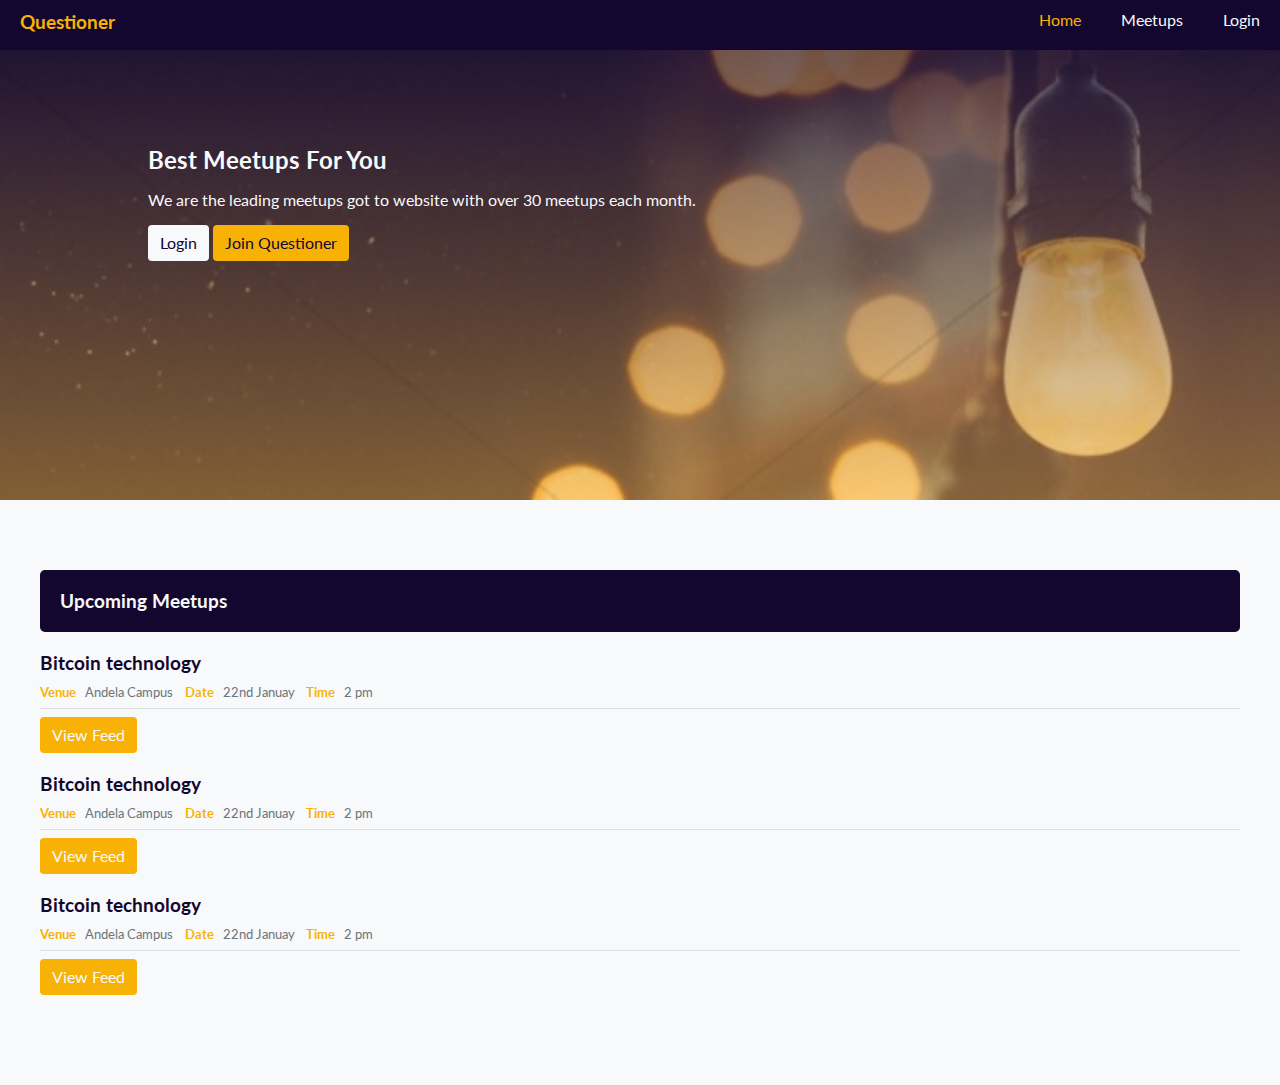
<file: index.html>
<!DOCTYPE html>
<html>
  <head>
    <meta charset="utf-8"/>
    <meta name="description" content="Create and Schedule to attend meetups">
    <meta name="keywords" content="Meetups,Events">
    <meta name="author" content="kabochi James">
    <meta name="viewport" content="width=device-width, initial-scale=1.0">
    <link rel="stylesheet" href="css/framework.css">
    <link rel="stylesheet" href="css/style.css">
    <link rel="stylesheet" href="css/queries.css">
    <link rel="stylesheet" href="https://use.fontawesome.com/releases/v5.6.0/css/all.css" integrity="sha384-aOkxzJ5uQz7WBObEZcHvV5JvRW3TUc2rNPA7pe3AwnsUohiw1Vj2Rgx2KSOkF5+h" crossorigin="anonymous">
    <script type="text/javascript" src="js/main.js"></script>
    <title>Questioner | Welcome</title>
  </head>
  <body class="bg-light">
    <!-- Start Navigation bar -->
  <div class="navbar">
    <nav class="text-light bg-primary">

      <div class="logo">
        <a class="text-yellow" href="index.html" ><span class="small"> <b>Questioner</b></span></a>
      </div>

      <div class="navbar-close" onclick="toggleNav()">
        <i class="fas fa-times"></i>
      </div>
      <div class="hamburger" onclick="toggleNav()">
        <i class="fas fa-bars"></i>
      </div>

      <ul class="list bg-primary mg-0 pd-0">
        <li class="list-item"><a class="active" href="index.html"> Home </a></li>
        <li class="list-item"><a href="meetups.html"> Meetups </a></li>
        <li class="list-item"><a href="login.html"> Login </a></li>
      </ul>

    </nav>
  </div>
  <!-- End Navigation bar -->

  <!-- Start Banner -->
  <section class="banner banner-home  text-light">
    <div class="container">
      <h2>Best Meetups For You</h2>
      <p>We are the leading meetups got to website with over 30 meetups each month.</p>

        <a href="login.html" class="btn bg-light text-primary">Login</a>
        <a href="register.html" class="btn bg-yellow text-primary">Join Questioner</a>

    </div>
  </section>
  <!-- End Banner -->

  <section class="content">
    <div class="profile-info">
    <div class="container profile-container">
        <div class="profile-meetups">

          <h3 class="text-light bg-primary h3">Upcoming Meetups</h3>

          <div class="meetup">
            <div class="meetup-heading">
              <h3 class="text-primary">Bitcoin technology</h3>
              <div class="meetup-heading-info">
              <span class="small text-gray"><b class="text-yellow">Venue &nbsp;</b> Andela Campus</span>
              <span class="small text-gray"><b class="text-yellow">Date &nbsp;</b> 22nd Januay</span>
              <span class="small text-gray"><b class="text-yellow">Time &nbsp;</b> 2 pm</span>
              </div>
            </div>
            <hr>
            <div class="meetup-info text-gray">
                <div class="meetup-info-footer">
                  <a href="meetup_detail.html"  class="btn text-light bg-yellow">View Feed</a>
                </div>
            </div>
          </div>
          <div class="meetup">
            <div class="meetup-heading">
              <h3 class="text-primary">Bitcoin technology</h3>
              <div class="meetup-heading-info">
              <span class="small text-gray"><b class="text-yellow">Venue &nbsp;</b> Andela Campus</span>
              <span class="small text-gray"><b class="text-yellow">Date &nbsp;</b> 22nd Januay</span>
              <span class="small text-gray"><b class="text-yellow">Time &nbsp;</b> 2 pm</span>
              </div>
            </div>
            <hr>
            <div class="meetup-info text-gray">
                <div class="meetup-info-footer">
                  <a href="meetup_detail.html"  class="btn text-light bg-yellow">View Feed</a>
                </div>
            </div>
          </div>
          <div class="meetup">
              <div class="meetup-heading">
                <h3 class="text-primary">Bitcoin technology</h3>
                <div class="meetup-heading-info">
                <span class="small text-gray"><b class="text-yellow">Venue &nbsp;</b> Andela Campus</span>
                <span class="small text-gray"><b class="text-yellow">Date &nbsp;</b> 22nd Januay</span>
                <span class="small text-gray"><b class="text-yellow">Time &nbsp;</b> 2 pm</span>
                </div>
              </div>
              <hr>
              <div class="meetup-info text-gray">
                  <div class="meetup-info-footer">
                    <a href="meetup_detail.html"  class="btn text-light bg-yellow">View Feed</a>
                  </div>
              </div>
          </div>


        </div>
      </div>

    </div>
  </section>
  <!-- End Content -->

  </body>
</html>
</file>
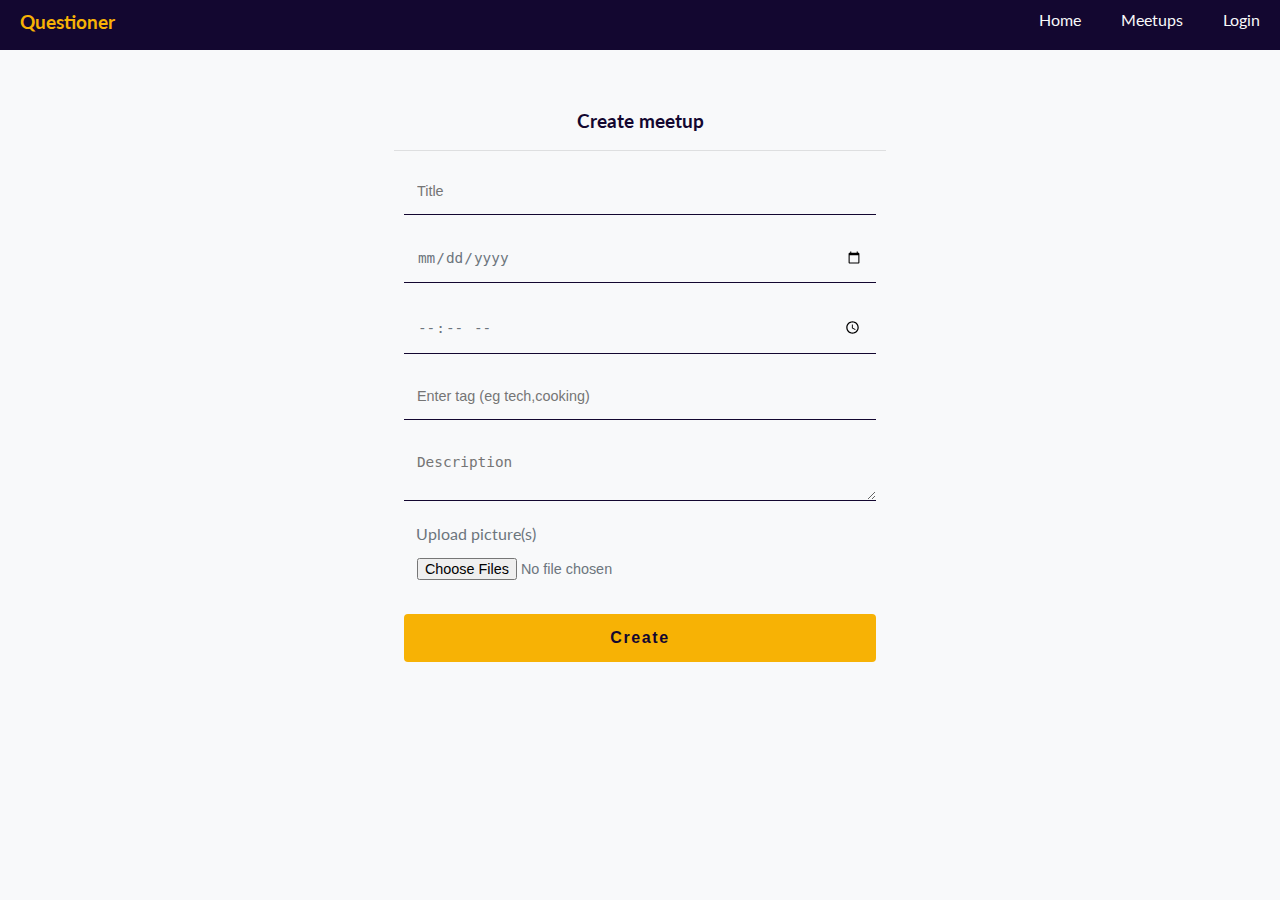
<file: create_meetup.html>
<!DOCTYPE html>
<html>
  <head>
    <meta charset="utf-8"/>
    <meta name="description" content="Create and Schedule to attend meetups">
    <meta name="keywords" content="Meetups,Events">
    <meta name="author" content="kabochi James">
    <meta name="viewport" content="width=device-width, initial-scale=1.0">
    <link rel="stylesheet" href="css/framework.css">
    <link rel="stylesheet" href="css/style.css">
    <link rel="stylesheet" href="css/queries.css">
    <link rel="stylesheet" href="https://use.fontawesome.com/releases/v5.6.0/css/all.css" integrity="sha384-aOkxzJ5uQz7WBObEZcHvV5JvRW3TUc2rNPA7pe3AwnsUohiw1Vj2Rgx2KSOkF5+h" crossorigin="anonymous">
    <script type="text/javascript" src="js/main.js"></script>
    <title>Questioner | Create meetup</title>
  </head>
  <body class="bg-light">
    <!-- Start Navigation bar -->
  <div class="navbar">
    <nav class="text-light bg-primary">

      <div class="logo">
        <a class="text-yellow" href="index.html" ><span class="small"> <b>Questioner</b></span></a>
      </div>

      <div class="navbar-close" onclick="toggleNav()">
        <i class="fas fa-times"></i>
      </div>
      <div class="hamburger" onclick="toggleNav()">
        <i class="fas fa-bars"></i>
      </div>

      <ul class="list bg-primary mg-0 pd-0">
        <li class="list-item"><a href="index.html"> Home </a></li>
        <li class="list-item"><a href="meetups.html"> Meetups </a></li>
        <li class="list-item"><a href="login.html"> Login </a></li>
      </ul>

    </nav>
  </div>
  <!-- End Navigation bar -->

  <!-- Start Content -->
  <section class="content">
    <div class="container">
        <div class="form text-center">
        <h3 class="text-primary">Create meetup</h3>
        <hr>
        <form action="" method="post" >
          <div class="form-group">
            <input class="form-control" type="text" placeholder="Title">
          </div>
          <div class="form-group">
            <input class="form-control" type="date" placeholder="Enter Date">
          </div>
          <div class="form-group">
            <input class="form-control" type="time" placeholder="Enter Time">
          </div>
          <div class="form-group">
            <input class="form-control" type="text" placeholder="Enter tag (eg tech,cooking)">
          </div>
          <div class="form-group">
            <textarea class="form-control" placeholder="Description"></textarea>
          </div>
          <div class="form-group text-left">
            <label class="text-gray">Upload picture(s)</label>
            <input class="form-control form-image" type="file" multiple>
          </div>
          <div class="form-group text-center">
            <button class="btn bg-yellow text-primary">Create</button>
          </div>

        </form>
      </div>

    </div>
  </section>
  <!-- End Content -->

  </body>
</html>
</file>
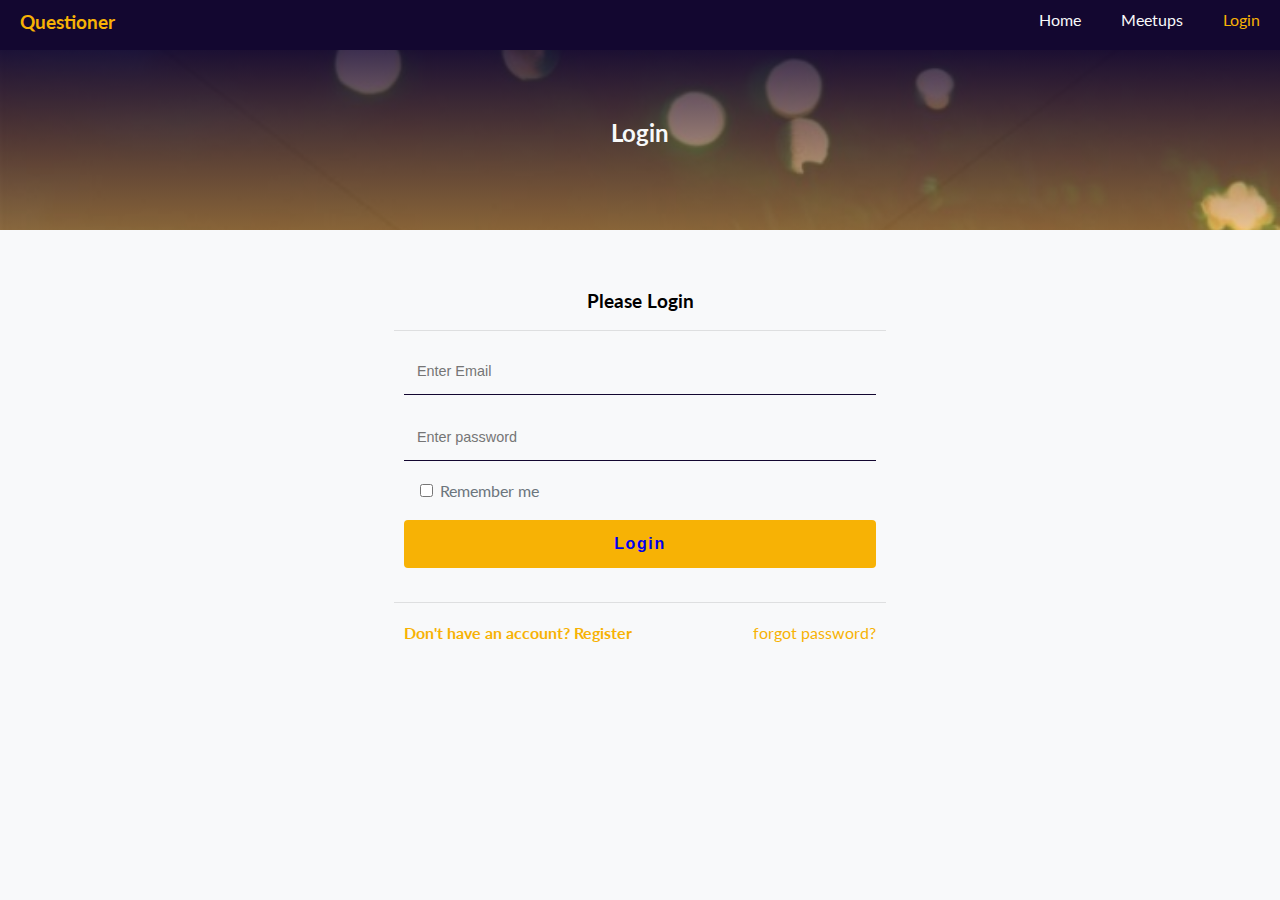
<file: login.html>
<!DOCTYPE html>
<html>
  <head>
    <meta charset="utf-8"/>
    <meta name="description" content="Create and Schedule to attend meetups">
    <meta name="keywords" content="Meetups,Events">
    <meta name="author" content="kabochi James">
    <meta name="viewport" content="width=device-width, initial-scale=1.0">
    <link rel="stylesheet" href="css/framework.css">
    <link rel="stylesheet" href="css/style.css">
    <link rel="stylesheet" href="css/queries.css">
    <link rel="stylesheet" href="https://use.fontawesome.com/releases/v5.6.0/css/all.css" integrity="sha384-aOkxzJ5uQz7WBObEZcHvV5JvRW3TUc2rNPA7pe3AwnsUohiw1Vj2Rgx2KSOkF5+h" crossorigin="anonymous">
    <script type="text/javascript" src="js/main.js"></script>
    <title>Questioner | Login</title>
  </head>
  <body class="bg-light">
    <!-- Start Navigation bar -->
  <div class="navbar">
    <nav class="text-light bg-primary">

      <div class="logo">
        <a class="text-yellow" href="index.html" ><span class="small"> <b>Questioner</b></span></a>
      </div>

      <div class="navbar-close" onclick="toggleNav()">
        <i class="fas fa-times"></i>
      </div>
      <div class="hamburger" onclick="toggleNav()">
        <i class="fas fa-bars"></i>
      </div>

      <ul class="list bg-primary mg-0 pd-0">
        <li class="list-item"><a href="index.html"> Home </a></li>
        <li class="list-item"><a href="meetups.html"> Meetups </a></li>
        <li class="list-item"><a class="active" href="login.html"> Login </a></li>
      </ul>

    </nav>
  </div>
  <!-- End Navigation bar -->

  <!-- Start Banner -->
  <section class="banner bg-primary text-light text-center">
    <div class="container">
      <h2>Login</h2>

    </div>
  </section>
  <!-- End Banner -->
  <!-- Start Banner -->
  <section class="content">
    <div class="container">
      <div class="form text-center">
        <h3 class="text-info">Please Login</h3>
        <hr>
        <form action="" method="" >
          <div class="form-group">
            <input class="form-control" type="email" placeholder="Enter Email">
          </div>
          <div class="form-group">
            <input class="form-control" type="password" placeholder="Enter password">
          </div>
          <div class="form-group text-left">

            <label class="text-gray">
              <input class="checkbox" type="checkbox"> Remember me
            </label>
          </div>
          <div class="form-group text-center">
            <button class="btn bg-yellow text-light"><a href="profile.html">Login</a></button>
          </div>
          <div class="form-footer">
            <span><a class="text-yellow float-left" href="register.html"><b>Don't have an account? Register</b></a></span>
            <span><a class="text-yellow float-right" href="reset_password.html">forgot password?</a></span>
          </div>


        </form>
    </div>

    </div>
  </section>
  <!-- End Banner -->

  </body>
</html>
</file>
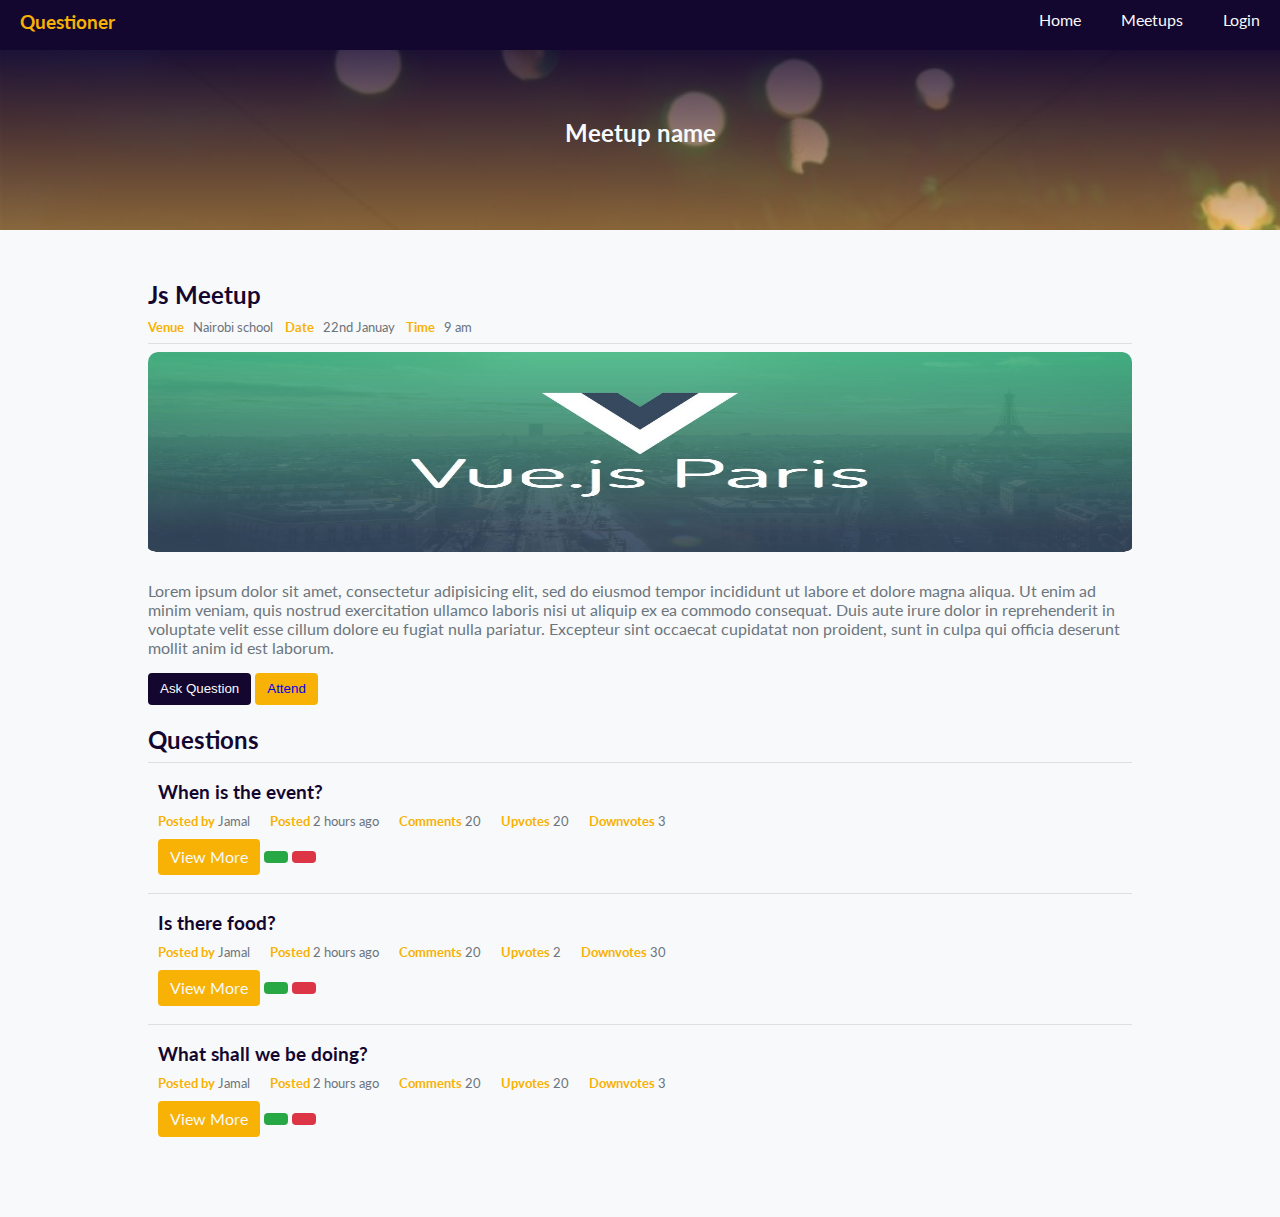
<file: meetup_detail.html>
<!DOCTYPE html>
<html>
  <head>
    <meta charset="utf-8"/>
    <meta name="description" content="Create and Schedule to attend meetups">
    <meta name="keywords" content="Meetups,Events">
    <meta name="author" content="kabochi James">
    <meta name="viewport" content="width=device-width, initial-scale=1.0">
    <link rel="stylesheet" href="css/framework.css">
    <link rel="stylesheet" href="css/style.css">
    <link rel="stylesheet" href="css/queries.css">
    <link rel="stylesheet" href="https://use.fontawesome.com/releases/v5.6.0/css/all.css" integrity="sha384-aOkxzJ5uQz7WBObEZcHvV5JvRW3TUc2rNPA7pe3AwnsUohiw1Vj2Rgx2KSOkF5+h" crossorigin="anonymous">
    <script type="text/javascript" src="js/main.js"></script>
    <title>Questioner | Meetup detail</title>
  </head>
  <body class="bg-light">
    <!-- Start Navigation bar -->
  <div class="navbar">
    <nav class="text-light bg-primary">

      <div class="logo">
        <a class="text-yellow" href="index.html" ><span class="small"> <b>Questioner</b></span></a>
      </div>

      <div class="navbar-close" onclick="toggleNav()">
        <i class="fas fa-times"></i>
      </div>
      <div class="hamburger" onclick="toggleNav()">
        <i class="fas fa-bars"></i>
      </div>

      <ul class="list bg-primary mg-0 pd-0">
        <li class="list-item"><a href="index.html"> Home </a></li>
        <li class="list-item"><a href="meetups.html"> Meetups </a></li>
        <li class="list-item"><a href="login.html"> Login </a></li>
      </ul>

    </nav>
  </div>
  <!-- End Navigation bar -->

  <!-- Start Banner -->
  <section class="banner bg-primary text-light text-center">
    <div class="container">
      <h2>Meetup name</h2>

    </div>
  </section>
  <!-- End Banner -->

  <!-- Start Content -->
  <section class="content">
    <div class="container">

      <div class="meetup">
        <div class="meetup-heading">
          <h2 class="text-primary">Js Meetup</h2>
          <div class="meetup-heading-info">
          <span class="small text-gray"><b class="text-yellow">Venue &nbsp;</b> Nairobi school</span>
          <span class="small text-gray"><b class="text-yellow">Date &nbsp;</b> 22nd Januay</span>
          <span class="small text-gray"><b class="text-yellow">Time &nbsp;</b> 9 am</span>
          </div>
        </div>
        <hr>
        <div class="meetup-info text-gray">
            <img src="media/meetup-banner.jpg" alt="meetup" class="meetup-img img-responsive" />
            <p>Lorem ipsum dolor sit amet, consectetur adipisicing elit, sed do eiusmod tempor incididunt ut labore et dolore magna aliqua. Ut enim ad minim veniam, quis nostrud exercitation ullamco laboris nisi ut aliquip ex ea commodo consequat. Duis aute irure dolor in reprehenderit in voluptate velit esse cillum dolore eu fugiat nulla pariatur. Excepteur sint occaecat cupidatat non proident, sunt in culpa qui officia deserunt mollit anim id est laborum.</p>
            <div class="meetup-info-footer">
              <button class="btn text-light bg-primary" onclick="showQuestion()">Ask Question</button>
              <button class="btn text-light bg-yellow"><a href="meetup_detail.html"  >Attend</a></button>

            </div>
        </div>
        <div class="form" id="question-form">
            <form action="" method="post" >
                <div class="form-group">
                  <textarea class="form-control" placeholder="Enter Question"></textarea>
                </div>
                <div class="form-group">
                  <button class="btn bg-yellow text-primary">Submit</button>
                </div>
            </form>
        </div>

        <div class="question-section">
            <h2 class="text-primary">Questions</h2>
            <div class="question">
               <hr>
               <div class="question-info text-gray">
                 <h3 class="text-primary">When is the event?</h3>
                 <div class="question-heading">
                     <div class="question-heading-info">
                         <span class="small text-gray"><b class="text-yellow">Posted by</b> Jamal</span>
                         <span class="small text-gray"><b class="text-yellow">Posted</b> 2 hours ago</span>
                         <span class="small text-gray"><b class="text-yellow">Comments</b> 20</span>
                         <span class="small text-gray"><b class="text-yellow">Upvotes</b> 20</span>
                         <span class="small text-gray"><b class="text-yellow">Downvotes</i></b> 3</span>
                     </div>
                 </div>
                 <div class="question-info-footer">
                   <a href="question_comments.html" class="btn text-light bg-yellow">View More</a>
                   <a href="" class="btn text-light bg-success"><i class="fas fa-angle-up"></i></a>
                   <a href="" class="btn text-light bg-danger"><i class="fas fa-angle-down"></i></a>

                 </div>
               </div>
           </div>

           <div class="question">
              <hr>
              <div class="question-info text-gray">
                <h3 class="text-primary">Is there food?</h3>
                <div class="question-heading">
                    <div class="question-heading-info">
                        <span class="small text-gray"><b class="text-yellow">Posted by</b> Jamal</span>
                        <span class="small text-gray"><b class="text-yellow">Posted</b> 2 hours ago</span>
                        <span class="small text-gray"><b class="text-yellow">Comments</b> 20</span>
                        <span class="small text-gray"><b class="text-yellow">Upvotes</b> 2</span>
                        <span class="small text-gray"><b class="text-yellow">Downvotes</i></b> 30</span>
                    </div>
                </div>
                <div class="question-info-footer">
                  <a href="question_comments.html" class="btn text-light bg-yellow">View More</a>
                  <a href="" class="btn text-light bg-success"><i class="fas fa-angle-up"></i></a>
                  <a href="" class="btn text-light bg-danger"><i class="fas fa-angle-down"></i></a>
                </div>
              </div>
          </div>

          <div class="question">
             <hr>
             <div class="question-info text-gray">
               <h3 class="text-primary">What shall we be doing?</h3>
               <div class="question-heading">
                   <div class="question-heading-info">
                       <span class="small text-gray"><b class="text-yellow">Posted by</b> Jamal</span>
                       <span class="small text-gray"><b class="text-yellow">Posted</b> 2 hours ago</span>
                       <span class="small text-gray"><b class="text-yellow">Comments</b> 20</span>
                       <span class="small text-gray"><b class="text-yellow">Upvotes</b> 20</span>
                       <span class="small text-gray"><b class="text-yellow">Downvotes</i></b> 3</span>
                   </div>
               </div>
               <div class="question-info-footer">
                 <a href="question_comments.html" class="btn text-light bg-yellow">View More</a>
                 <a href="" class="btn text-light bg-success"><i class="fas fa-angle-up"></i></a>
                 <a href="" class="btn text-light bg-danger"><i class="fas fa-angle-down"></i></a>
               </div>
             </div>
         </div>
     </div>


    </div>


    </div>
  </section>
  <!-- End Content -->

  </body>
</html>
</file>
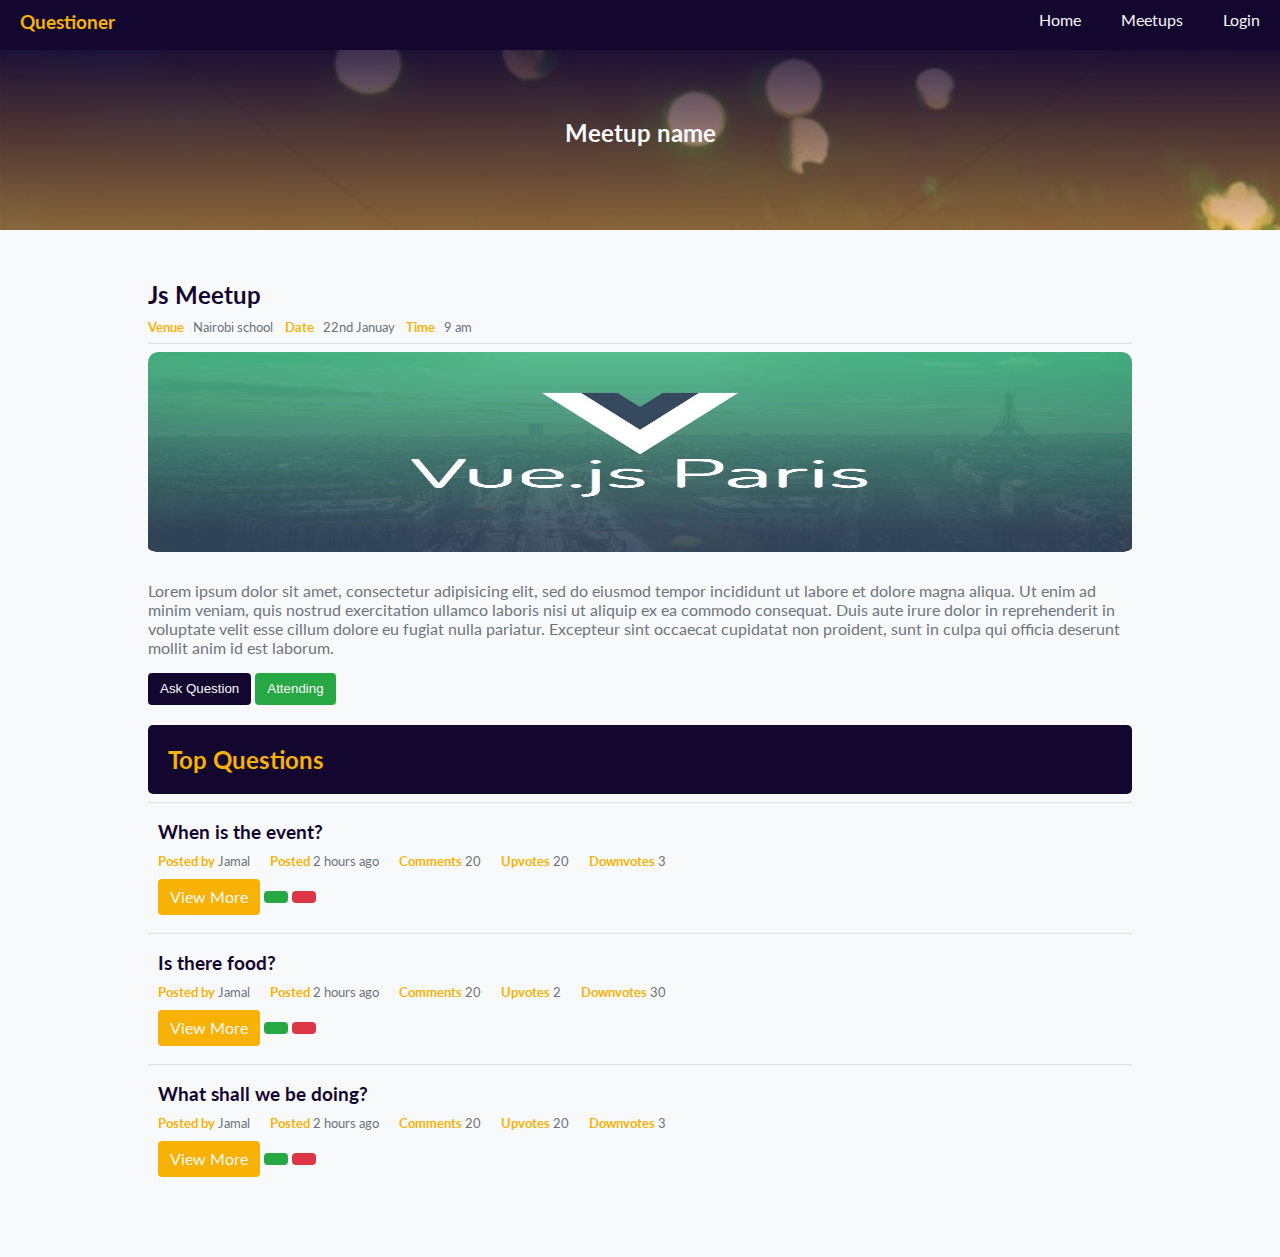
<file: meetup_feed.html>
<!DOCTYPE html>
<html>
  <head>
    <meta charset="utf-8"/>
    <meta name="description" content="Create and Schedule to attend meetups">
    <meta name="keywords" content="Meetups,Events">
    <meta name="author" content="kabochi James">
    <meta name="viewport" content="width=device-width, initial-scale=1.0">
    <link rel="stylesheet" href="css/framework.css">
    <link rel="stylesheet" href="css/style.css">
    <link rel="stylesheet" href="css/queries.css">
    <link rel="stylesheet" href="https://use.fontawesome.com/releases/v5.6.0/css/all.css" integrity="sha384-aOkxzJ5uQz7WBObEZcHvV5JvRW3TUc2rNPA7pe3AwnsUohiw1Vj2Rgx2KSOkF5+h" crossorigin="anonymous">
    <script type="text/javascript" src="js/main.js"></script>
    <title>Questioner | Meetup detail</title>
  </head>
  <body class="bg-light">
    <!-- Start Navigation bar -->
  <div class="navbar">
    <nav class="text-light bg-primary">

      <div class="logo">
        <a class="text-yellow" href="index.html" ><span class="small"> <b>Questioner</b></span></a>
      </div>

      <div class="navbar-close" onclick="toggleNav()">
        <i class="fas fa-times"></i>
      </div>
      <div class="hamburger" onclick="toggleNav()">
        <i class="fas fa-bars"></i>
      </div>

      <ul class="list bg-primary mg-0 pd-0">
        <li class="list-item"><a href="index.html"> Home </a></li>
        <li class="list-item"><a href="meetups.html"> Meetups </a></li>
        <li class="list-item"><a href="login.html"> Login </a></li>
      </ul>

    </nav>
  </div>
  <!-- End Navigation bar -->

  <!-- Start Banner -->
  <section class="banner bg-primary text-light text-center">
    <div class="container">
      <h2>Meetup name</h2>

    </div>
  </section>
  <!-- End Banner -->

  <!-- Start Content -->
  <section class="content">
    <div class="container">

      <div class="meetup">
        <div class="meetup-heading">
          <h2 class="text-primary">Js Meetup</h2>
          <div class="meetup-heading-info">
          <span class="small text-gray"><b class="text-yellow">Venue &nbsp;</b> Nairobi school</span>
          <span class="small text-gray"><b class="text-yellow">Date &nbsp;</b> 22nd Januay</span>
          <span class="small text-gray"><b class="text-yellow">Time &nbsp;</b> 9 am</span>
          </div>
        </div>
        <hr>
        <div class="meetup-info text-gray">
            <img src="media/meetup-banner.jpg" alt="meetup" class="meetup-img img-responsive" />
            <p>Lorem ipsum dolor sit amet, consectetur adipisicing elit, sed do eiusmod tempor incididunt ut labore et dolore magna aliqua. Ut enim ad minim veniam, quis nostrud exercitation ullamco laboris nisi ut aliquip ex ea commodo consequat. Duis aute irure dolor in reprehenderit in voluptate velit esse cillum dolore eu fugiat nulla pariatur. Excepteur sint occaecat cupidatat non proident, sunt in culpa qui officia deserunt mollit anim id est laborum.</p>
            <div class="meetup-info-footer">
              <button class="btn text-light bg-primary" onclick="showQuestion()">Ask Question</button>
              <button class="btn text-light bg-success">Attending</button>

            </div>
        </div>
        <div class="form" id="question-form">
            <form action="" method="post" >
                <div class="form-group">
                  <textarea class="form-control" placeholder="Enter Question"></textarea>
                </div>
                <div class="form-group">
                  <button class="btn bg-yellow text-primary">Submit</button>
                </div>
            </form>
        </div>

        <div class="question-section">
            <h2 class="text-yellow h3 bg-primary">Top Questions</h2>
            <div class="question">
               <hr>
               <div class="question-info text-gray">
                 <h3 class="text-primary">When is the event?</h3>
                 <div class="question-heading">
                     <div class="question-heading-info">
                         <span class="small text-gray"><b class="text-yellow">Posted by</b> Jamal</span>
                         <span class="small text-gray"><b class="text-yellow">Posted</b> 2 hours ago</span>
                         <span class="small text-gray"><b class="text-yellow">Comments</b> 20</span>
                         <span class="small text-gray"><b class="text-yellow">Upvotes</b> 20</span>
                         <span class="small text-gray"><b class="text-yellow">Downvotes</i></b> 3</span>
                     </div>
                 </div>
                 <div class="question-info-footer">
                   <a href="" class="btn text-light bg-yellow">View More</a>
                   <a href="" class="btn text-light bg-success"><i class="fas fa-angle-up"></i></a>
                   <a href="" class="btn text-light bg-danger"><i class="fas fa-angle-down"></i></a>

                 </div>
               </div>
           </div>

           <div class="question">
              <hr>
              <div class="question-info text-gray">
                <h3 class="text-primary">Is there food?</h3>
                <div class="question-heading">
                    <div class="question-heading-info">
                        <span class="small text-gray"><b class="text-yellow">Posted by</b> Jamal</span>
                        <span class="small text-gray"><b class="text-yellow">Posted</b> 2 hours ago</span>
                        <span class="small text-gray"><b class="text-yellow">Comments</b> 20</span>
                        <span class="small text-gray"><b class="text-yellow">Upvotes</b> 2</span>
                        <span class="small text-gray"><b class="text-yellow">Downvotes</i></b> 30</span>
                    </div>
                </div>
                <div class="question-info-footer">
                  <a href="" class="btn text-light bg-yellow">View More</a>
                  <a href="" class="btn text-light bg-success"><i class="fas fa-angle-up"></i></a>
                  <a href="" class="btn text-light bg-danger"><i class="fas fa-angle-down"></i></a>
                </div>
              </div>
          </div>

          <div class="question">
             <hr>
             <div class="question-info text-gray">
               <h3 class="text-primary">What shall we be doing?</h3>
               <div class="question-heading">
                   <div class="question-heading-info">
                       <span class="small text-gray"><b class="text-yellow">Posted by</b> Jamal</span>
                       <span class="small text-gray"><b class="text-yellow">Posted</b> 2 hours ago</span>
                       <span class="small text-gray"><b class="text-yellow">Comments</b> 20</span>
                       <span class="small text-gray"><b class="text-yellow">Upvotes</b> 20</span>
                       <span class="small text-gray"><b class="text-yellow">Downvotes</i></b> 3</span>
                   </div>
               </div>
               <div class="question-info-footer">
                 <a href="" class="btn text-light bg-yellow">View More</a>
                 <a href="" class="btn text-light bg-success"><i class="fas fa-angle-up"></i></a>
                 <a href="" class="btn text-light bg-danger"><i class="fas fa-angle-down"></i></a>
               </div>
             </div>
         </div>
     </div>


      </div>


    </div>
  </section>
  <!-- End Content -->

  </body>
</html>
</file>
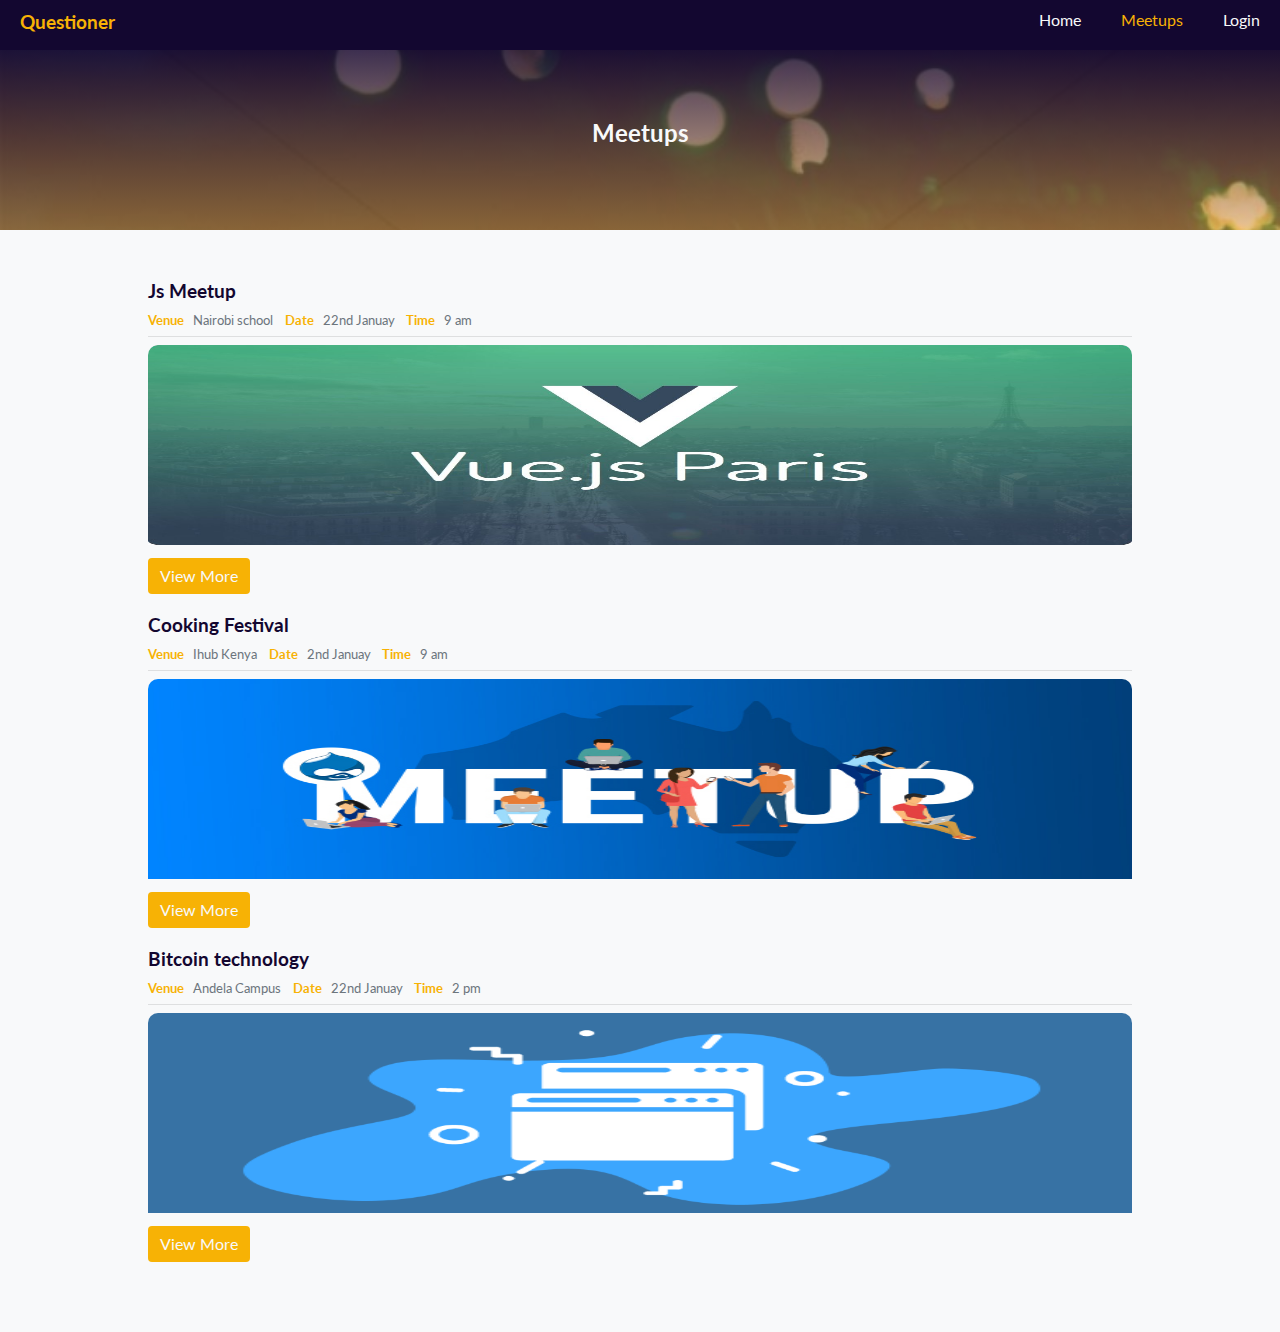
<file: meetups.html>
<!DOCTYPE html>
<html>
  <head>
    <meta charset="utf-8"/>
    <meta name="description" content="Create and Schedule to attend meetups">
    <meta name="keywords" content="Meetups,Events">
    <meta name="author" content="kabochi James">
    <meta name="viewport" content="width=device-width, initial-scale=1.0">
    <link rel="stylesheet" href="css/framework.css">
    <link rel="stylesheet" href="css/style.css">
    <link rel="stylesheet" href="css/queries.css">
    <link rel="stylesheet" href="https://use.fontawesome.com/releases/v5.6.0/css/all.css" integrity="sha384-aOkxzJ5uQz7WBObEZcHvV5JvRW3TUc2rNPA7pe3AwnsUohiw1Vj2Rgx2KSOkF5+h" crossorigin="anonymous">
    <script type="text/javascript" src="js/main.js"></script>
    <title>Questioner | Meetups</title>
  </head>
  <body class="bg-light">
    <!-- Start Navigation bar -->
  <div class="navbar">
    <nav class="text-light bg-primary">

      <div class="logo">
        <a class="text-yellow" href="index.html" ><span class="small"> <b>Questioner</b></span></a>
      </div>

      <div class="navbar-close" onclick="toggleNav()">
        <i class="fas fa-times"></i>
      </div>
      <div class="hamburger" onclick="toggleNav()">
        <i class="fas fa-bars"></i>
      </div>

      <ul class="list bg-primary mg-0 pd-0">
        <li class="list-item"><a href="index.html"> Home </a></li>
        <li class="list-item"><a class="active" href="meetups.html"> Meetups </a></li>
        <li class="list-item"><a href="login.html"> Login </a></li>
      </ul>

    </nav>
  </div>
  <!-- End Navigation bar -->

  <!-- Start Banner -->
  <section class="banner bg-primary text-light text-center">
    <div class="container">
      <h2>Meetups</h2>

    </div>
  </section>
  <!-- End Banner -->
  <!-- Start Content -->
  <section class="content">
    <div class="container">

      <div class="meetup">
        <div class="meetup-heading">
          <h3 class="text-primary">Js Meetup</h3>
          <div class="meetup-heading-info">
          <span class="small text-gray"><b class="text-yellow">Venue &nbsp;</b> Nairobi school</span>
          <span class="small text-gray"><b class="text-yellow">Date &nbsp;</b> 22nd Januay</span>
          <span class="small text-gray"><b class="text-yellow">Time &nbsp;</b> 9 am</span>
          </div>
        </div>
        <hr>
        <div class="meetup-info text-gray">
            <img src="media/meetup-banner.jpg" alt="meetup" class="meetup-img img-responsive" />
            <div class="meetup-info-footer">
              <a href="meetup_detail.html"  class="btn text-light bg-yellow">View More</a>
            </div>
        </div>
      </div>

      <div class="meetup">
        <div class="meetup-heading">
          <h3 class="text-primary">Cooking Festival</h3>
          <div class="meetup-heading-info">
          <span class="small text-gray"><b class="text-yellow">Venue &nbsp;</b> Ihub Kenya</span>
          <span class="small text-gray"><b class="text-yellow">Date &nbsp;</b> 2nd Januay</span>
          <span class="small text-gray"><b class="text-yellow">Time &nbsp;</b> 9 am</span>
          </div>
        </div>
        <hr>
        <div class="meetup-info text-gray">
            <img src="media/meetup-banner2.jpg" alt="meetup" class="meetup-img img-responsive" />
            <div class="meetup-info-footer">
              <a href="meetup_detail.html"  class="btn text-light bg-yellow">View More</a>
            </div>
        </div>
      </div>

      <div class="meetup">
        <div class="meetup-heading">
          <h3 class="text-primary">Bitcoin technology</h3>
          <div class="meetup-heading-info">
          <span class="small text-gray"><b class="text-yellow">Venue &nbsp;</b> Andela Campus</span>
          <span class="small text-gray"><b class="text-yellow">Date &nbsp;</b> 22nd Januay</span>
          <span class="small text-gray"><b class="text-yellow">Time &nbsp;</b> 2 pm</span>
          </div>
        </div>
        <hr>
        <div class="meetup-info text-gray">
            <img src="media/meetup-banner3.jpg" alt="meetup" class="meetup-img img-responsive" />
            <div class="meetup-info-footer">
              <a href="meetup_detail.html"  class="btn text-light bg-yellow">View More</a>
            </div>
        </div>
      </div>


    </div>
  </section>
  <!-- End Content -->

  </body>
</html>
</file>
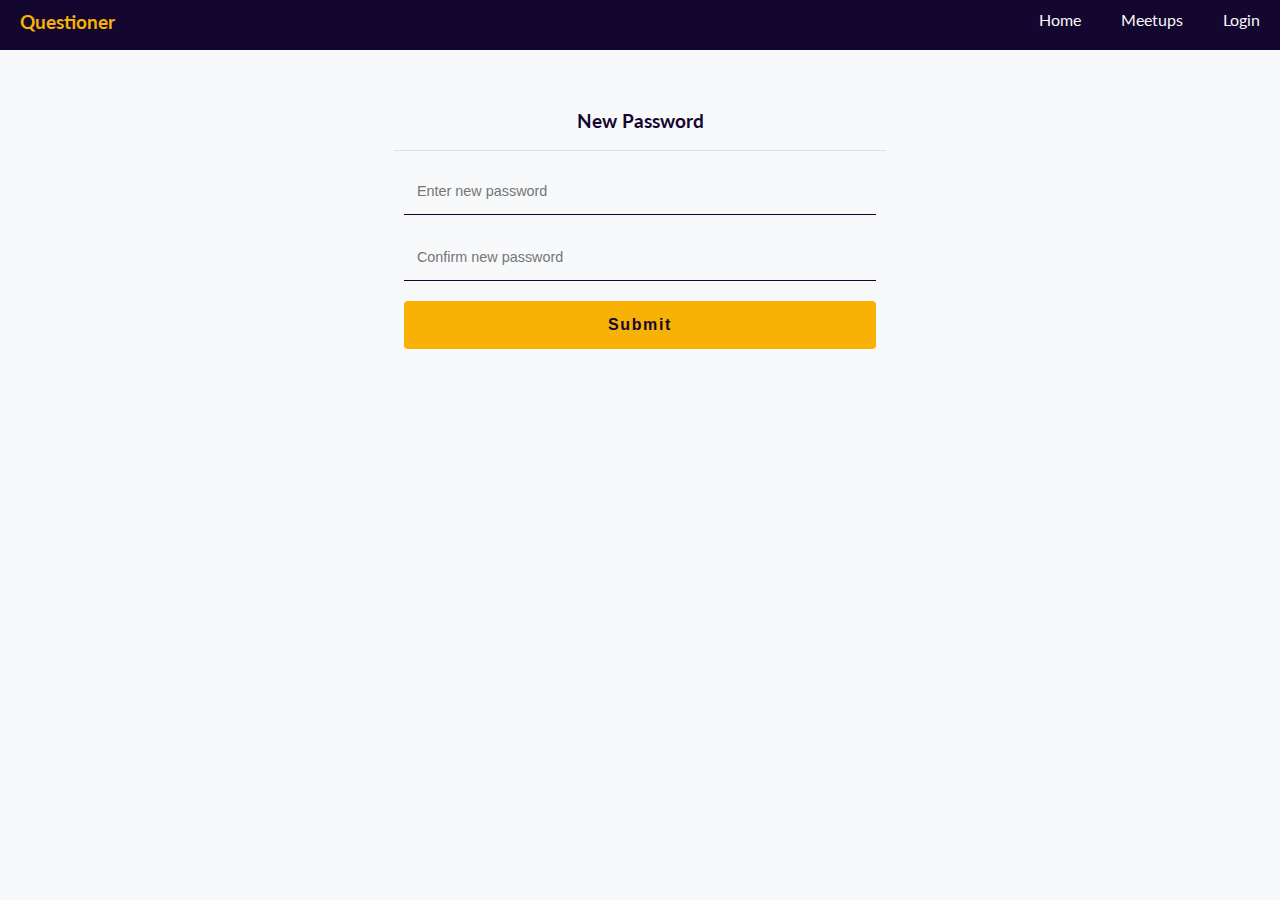
<file: new_password.html>
<!DOCTYPE html>
<html>
  <head>
    <meta charset="utf-8"/>
    <meta name="description" content="Create and Schedule to attend meetups">
    <meta name="keywords" content="Meetups,Events">
    <meta name="author" content="kabochi James">
    <meta name="viewport" content="width=device-width, initial-scale=1.0">
    <link rel="stylesheet" href="css/framework.css">
    <link rel="stylesheet" href="css/style.css">
    <link rel="stylesheet" href="css/queries.css">
    <link rel="stylesheet" href="https://use.fontawesome.com/releases/v5.6.0/css/all.css" integrity="sha384-aOkxzJ5uQz7WBObEZcHvV5JvRW3TUc2rNPA7pe3AwnsUohiw1Vj2Rgx2KSOkF5+h" crossorigin="anonymous">
    <script type="text/javascript" src="js/main.js"></script>
    <title>Questioner | Password</title>
  </head>
  <body class="bg-light">
    <!-- Start Navigation bar -->
  <div class="navbar">
    <nav class="text-light bg-primary">

      <div class="logo">
        <a class="text-yellow" href="index.html" ><span class="small"> <b>Questioner</b></span></a>
      </div>

      <div class="navbar-close" onclick="toggleNav()">
        <i class="fas fa-times"></i>
      </div>
      <div class="hamburger" onclick="toggleNav()">
        <i class="fas fa-bars"></i>
      </div>

      <ul class="list bg-primary mg-0 pd-0">
        <li class="list-item"><a href="index.html"> Home </a></li>
        <li class="list-item"><a href="meetups.html"> Meetups </a></li>
        <li class="list-item"><a href="login.html"> Login </a></li>
      </ul>

    </nav>
  </div>
  <!-- End Navigation bar -->

  <!-- Start Content -->
  <section class="content">
    <div class="container">

      <div class="form text-center">
        <h3 class="text-primary">New Password</h3>
        <hr>
        <form action="" method="post">

          <div class="form-group">
            <input class="form-control" type="password" placeholder="Enter new password">
          </div>
          <div class="form-group">
            <input class="form-control" type="password" placeholder="Confirm new password">
          </div>
          <div class="form-group text-center">
            <button class="btn bg-yellow text-primary">Submit</button>
          </div>

        </form>
      </div>

    </div>
  </section>
  <!-- End Content -->

  </body>
</html>
</file>
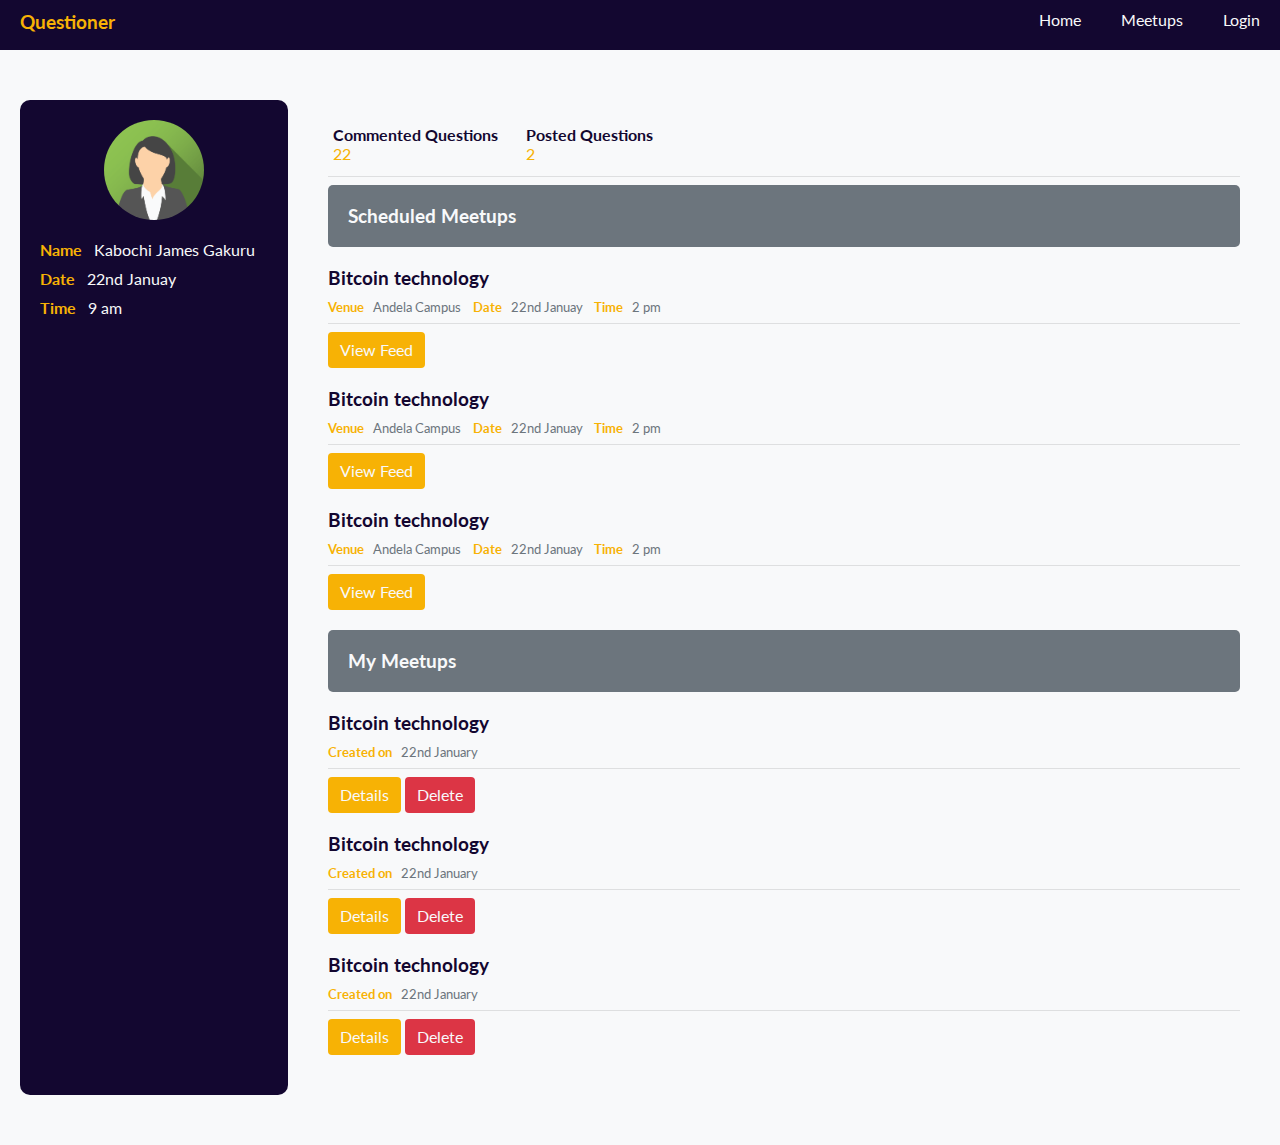
<file: profile.html>
<!DOCTYPE html>
<html>
  <head>
    <meta charset="utf-8"/>
    <meta name="description" content="Create and Schedule to attend meetups">
    <meta name="keywords" content="Meetups,Events">
    <meta name="author" content="kabochi James">
    <meta name="viewport" content="width=device-width, initial-scale=1.0">
    <link rel="stylesheet" href="css/framework.css">
    <link rel="stylesheet" href="css/style.css">
    <link rel="stylesheet" href="css/queries.css">
    <link rel="stylesheet" href="https://use.fontawesome.com/releases/v5.6.0/css/all.css" integrity="sha384-aOkxzJ5uQz7WBObEZcHvV5JvRW3TUc2rNPA7pe3AwnsUohiw1Vj2Rgx2KSOkF5+h" crossorigin="anonymous">
    <script type="text/javascript" src="js/main.js"></script>
    <title>Questioner | Profile</title>
  </head>
  <body class="bg-light">
    <!-- Start Navigation bar -->
  <div class="navbar">
    <nav class="text-light bg-primary">

      <div class="logo">
        <a class="text-yellow" href="index.html" ><span class="small"> <b>Questioner</b></span></a>
      </div>

      <div class="navbar-close" onclick="toggleNav()">
        <i class="fas fa-times"></i>
      </div>
      <div class="hamburger" onclick="toggleNav()">
        <i class="fas fa-bars"></i>
      </div>

      <ul class="list bg-primary mg-0 pd-0">
        <li class="list-item"><a href="index.html"> Home </a></li>
        <li class="list-item"><a href="meetups.html"> Meetups </a></li>
        <li class="list-item"><a href="login.html"> Login </a></li>
      </ul>

    </nav>
  </div>
  <!-- End Navigation bar -->

  <!-- Start Content -->
  <section class="content">
    <div class="profile-info">
    <div class="container profile-container">
        <div class="personal-info bg-primary">
          <div class="flex-item">
            <img src="media/profile/img_avatar2.png" alt="profile" class="img-responsive profile-img" />
          </div>
          <div class="personal-info-heading flex-item">
          <span class="text-light"><b class="text-yellow">Name &nbsp;</b> Kabochi James Gakuru</span>
          <span class="text-light"><b class="text-yellow">Date &nbsp;</b> 22nd Januay</span>
          <span class="text-light"><b class="text-yellow">Time &nbsp;</b> 9 am</span>
          </div>
        </div>
        <div class="profile-meetups">
          <div class="detail-container">
            <span class="text-yellow"><h4 class="text-primary">Commented Questions &nbsp;</h4> 22</span>
            <span class="text-yellow"><h4 class="text-primary">Posted Questions &nbsp;</h4> 2</span>
          </div>
          <hr>

          <h3 class="text-light bg-gray h3">Scheduled Meetups</h3>

          <div class="meetup">
            <div class="meetup-heading">
              <h3 class="text-primary">Bitcoin technology</h3>
              <div class="meetup-heading-info">
              <span class="small text-gray"><b class="text-yellow">Venue &nbsp;</b> Andela Campus</span>
              <span class="small text-gray"><b class="text-yellow">Date &nbsp;</b> 22nd Januay</span>
              <span class="small text-gray"><b class="text-yellow">Time &nbsp;</b> 2 pm</span>
              </div>
            </div>
            <hr>
            <div class="meetup-info text-gray">
                <div class="meetup-info-footer">
                  <a href="meetup_feed.html"  class="btn text-light bg-yellow">View Feed</a>
                </div>
            </div>
          </div>
          <div class="meetup">
            <div class="meetup-heading">
              <h3 class="text-primary">Bitcoin technology</h3>
              <div class="meetup-heading-info">
              <span class="small text-gray"><b class="text-yellow">Venue &nbsp;</b> Andela Campus</span>
              <span class="small text-gray"><b class="text-yellow">Date &nbsp;</b> 22nd Januay</span>
              <span class="small text-gray"><b class="text-yellow">Time &nbsp;</b> 2 pm</span>
              </div>
            </div>
            <hr>
            <div class="meetup-info text-gray">
                <div class="meetup-info-footer">
                  <a href="meetup_feed.html"  class="btn text-light bg-yellow">View Feed</a>
                </div>
            </div>
          </div>
          <div class="meetup">
              <div class="meetup-heading">
                <h3 class="text-primary">Bitcoin technology</h3>
                <div class="meetup-heading-info">
                <span class="small text-gray"><b class="text-yellow">Venue &nbsp;</b> Andela Campus</span>
                <span class="small text-gray"><b class="text-yellow">Date &nbsp;</b> 22nd Januay</span>
                <span class="small text-gray"><b class="text-yellow">Time &nbsp;</b> 2 pm</span>
                </div>
              </div>
              <hr>
              <div class="meetup-info text-gray">
                  <div class="meetup-info-footer">
                    <a href="meetup_feed.html"  class="btn text-light bg-yellow">View Feed</a>
                  </div>
              </div>
          </div>

          <h3 class="text-light bg-gray h3">My Meetups</h3>

          <div class="meetup">
            <div class="meetup-heading">
              <h3 class="text-primary">Bitcoin technology</h3>
              <div class="meetup-heading-info">
              <span class="small text-gray"><b class="text-yellow">Created on &nbsp;</b> 22nd January</span>
              </div>
            </div>
            <hr>
            <div class="meetup-info text-gray">
                <div class="meetup-info-footer">
                  <a href="meetup_detail.html"  class="btn text-light bg-yellow">Details</a>
                  <a href="#"  class="btn text-light bg-danger">Delete</a>
                </div>
            </div>
          </div>
          <div class="meetup">
            <div class="meetup-heading">
              <h3 class="text-primary">Bitcoin technology</h3>
              <div class="meetup-heading-info">
              <span class="small text-gray"><b class="text-yellow">Created on &nbsp;</b> 22nd January</span>
              </div>
            </div>
            <hr>
            <div class="meetup-info text-gray">
                <div class="meetup-info-footer">
                  <a href="meetup_detail.html"  class="btn text-light bg-yellow">Details</a>
                  <a href="#"  class="btn text-light bg-danger">Delete</a>
                </div>
            </div>
          </div>
          <div class="meetup">
            <div class="meetup-heading">
              <h3 class="text-primary">Bitcoin technology</h3>
              <div class="meetup-heading-info">
              <span class="small text-gray"><b class="text-yellow">Created on &nbsp;</b> 22nd January</span>
              </div>
            </div>
            <hr>
            <div class="meetup-info text-gray">
                <div class="meetup-info-footer">
                  <a href="meetup_detail.html"  class="btn text-light bg-yellow">Details</a>
                  <a href="#"  class="btn text-light bg-danger">Delete</a>
                </div>
            </div>
          </div>

        </div>
      </div>

    </div>
  </section>
  <!-- End Content -->

  </body>
</html>
</file>
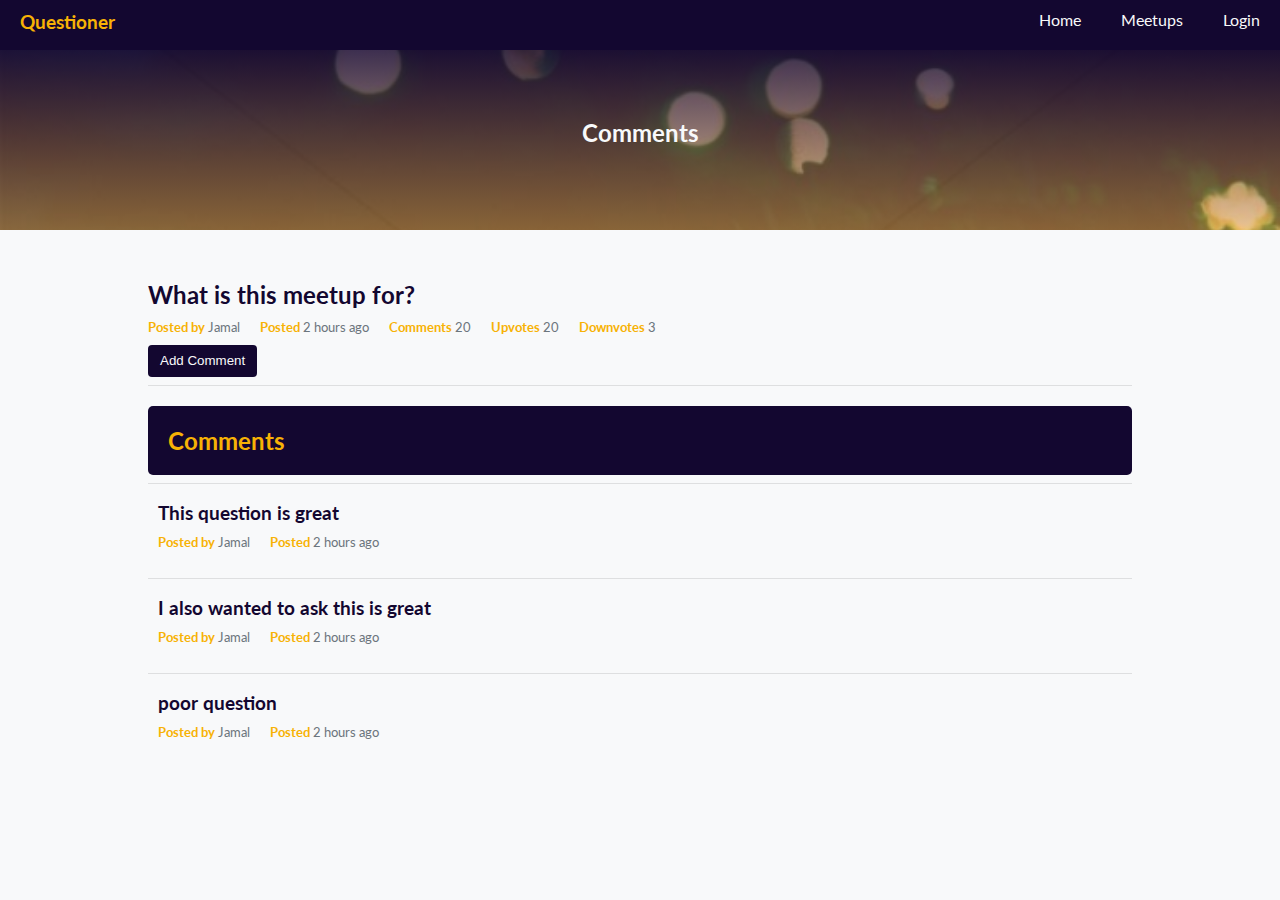
<file: question_comments.html>
<!DOCTYPE html>
<html>
  <head>
    <meta charset="utf-8"/>
    <meta name="description" content="Create and Schedule to attend meetups">
    <meta name="keywords" content="Meetups,Events">
    <meta name="author" content="kabochi James">
    <meta name="viewport" content="width=device-width, initial-scale=1.0">
    <link rel="stylesheet" href="css/framework.css">
    <link rel="stylesheet" href="css/style.css">
    <link rel="stylesheet" href="css/queries.css">
    <link rel="stylesheet" href="https://use.fontawesome.com/releases/v5.6.0/css/all.css" integrity="sha384-aOkxzJ5uQz7WBObEZcHvV5JvRW3TUc2rNPA7pe3AwnsUohiw1Vj2Rgx2KSOkF5+h" crossorigin="anonymous">
    <script type="text/javascript" src="js/main.js"></script>
    <title>Questioner | Comments</title>
  </head>
  <body class="bg-light">
    <!-- Start Navigation bar -->
  <div class="navbar">
    <nav class="text-light bg-primary">

      <div class="logo">
        <a class="text-yellow" href="index.html" ><span class="small"> <b>Questioner</b></span></a>
      </div>

      <div class="navbar-close" onclick="toggleNav()">
        <i class="fas fa-times"></i>
      </div>
      <div class="hamburger" onclick="toggleNav()">
        <i class="fas fa-bars"></i>
      </div>

      <ul class="list bg-primary mg-0 pd-0">
        <li class="list-item"><a href="index.html"> Home </a></li>
        <li class="list-item"><a href="meetups.html"> Meetups </a></li>
        <li class="list-item"><a href="login.html"> Login </a></li>
      </ul>

    </nav>
  </div>
  <!-- End Navigation bar -->

  <!-- Start Banner -->
  <section class="banner bg-primary text-light text-center">
    <div class="container">
      <h2>Comments</h2>

    </div>
  </section>
  <!-- End Banner -->
  <!-- Start Content -->
  <section class="content">
    <div class="container">


      <div class="meetup">
        <div class="meetup-heading">
          <h2 class="text-primary">What is this meetup for?</h2>
          <div class="question-heading-info">
              <span class="small text-gray"><b class="text-yellow">Posted by</b> Jamal</span>
              <span class="small text-gray"><b class="text-yellow">Posted</b> 2 hours ago</span>
              <span class="small text-gray"><b class="text-yellow">Comments</b> 20</span>
              <span class="small text-gray"><b class="text-yellow">Upvotes</b> 20</span>
              <span class="small text-gray"><b class="text-yellow">Downvotes</i></b> 3</span>
          </div>
          <div class="comment-info-footer">
            <button class="btn text-light bg-primary" onclick="showComment()">Add Comment</button>

          </div>
        </div>
        <hr>
        <div class="form" id="comment-form">
            <form action="" method="post" >
                <div class="form-group">
                  <textarea class="form-control" placeholder="Enter Comment"></textarea>
                </div>
                <div class="form-group">
                  <button class="btn bg-yellow text-primary">Submit</button>
                </div>
            </form>
        </div>

        <div class="comment-section">
            <h2 class="text-yellow h3 bg-primary">Comments</h2>

            <div class="comment">
               <hr>
               <div class="comment-info text-gray">
                 <h3 class="text-primary">This question is great</h3>
                 <div class="comment-heading">
                     <div class="comment-heading-info">
                         <span class="small text-gray"><b class="text-yellow">Posted by</b> Jamal</span>
                         <span class="small text-gray"><b class="text-yellow">Posted</b> 2 hours ago</span>
                     </div>
                 </div>
               </div>
           </div>
           <div class="comment">
              <hr>
              <div class="comment-info text-gray">
                <h3 class="text-primary">I also wanted to ask this is great</h3>
                <div class="comment-heading">
                    <div class="comment-heading-info">
                        <span class="small text-gray"><b class="text-yellow">Posted by</b> Jamal</span>
                        <span class="small text-gray"><b class="text-yellow">Posted</b> 2 hours ago</span>
                    </div>
                </div>
              </div>
          </div>
          <div class="comment">
             <hr>
             <div class="comment-info text-gray">
               <h3 class="text-primary">poor question</h3>
               <div class="comment-heading">
                   <div class="comment-heading-info">
                       <span class="small text-gray"><b class="text-yellow">Posted by</b> Jamal</span>
                       <span class="small text-gray"><b class="text-yellow">Posted</b> 2 hours ago</span>
                   </div>
               </div>
             </div>
         </div>
     </div>


    </div>


      </div>

    </div>
  </section>
  <!-- End Content -->

  </body>
</html>
</file>
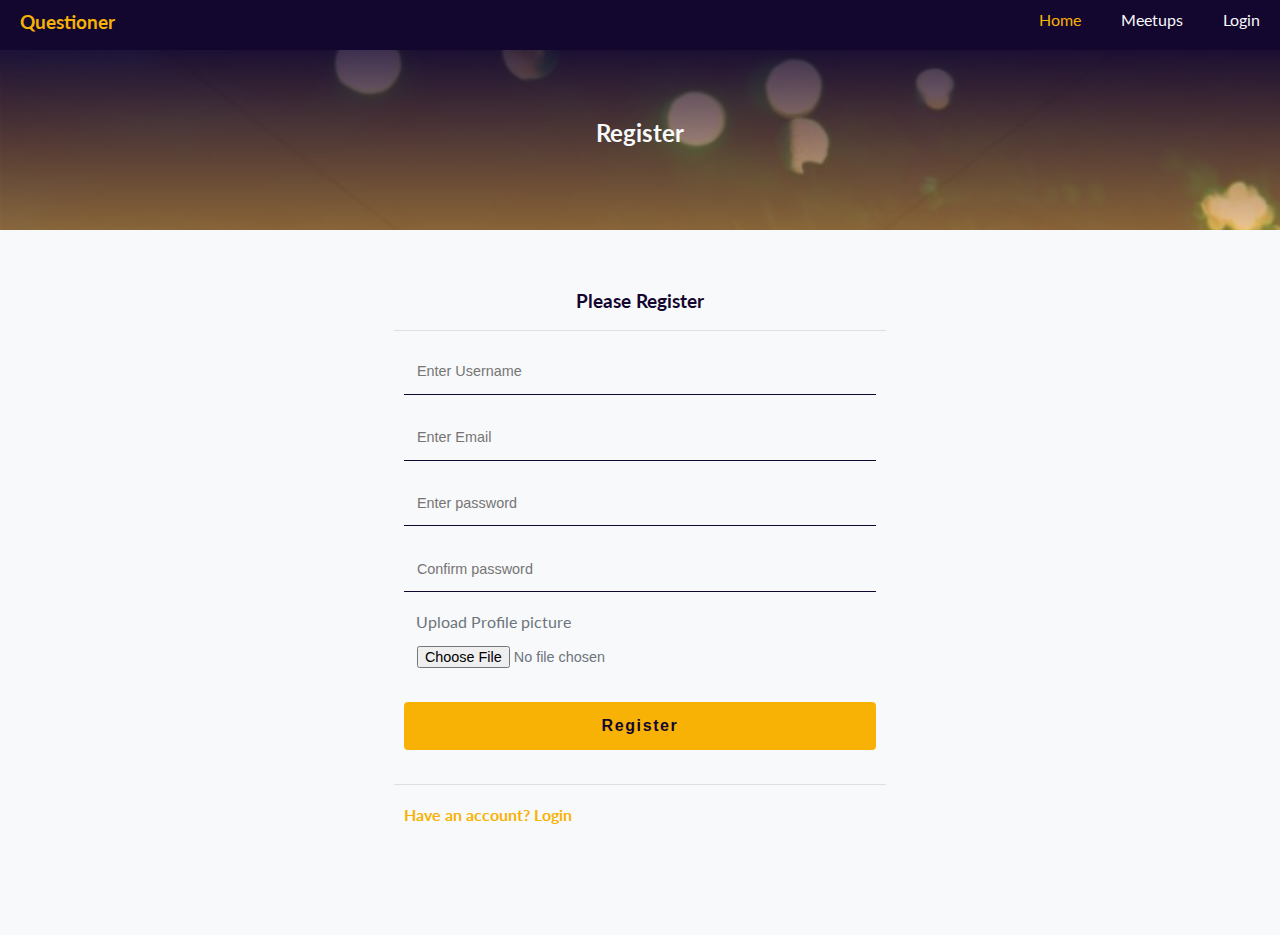
<file: register.html>
<!DOCTYPE html>
<html>
  <head>
    <meta charset="utf-8"/>
    <meta name="description" content="Create and Schedule to attend meetups">
    <meta name="keywords" content="Meetups,Events">
    <meta name="author" content="kabochi James">
    <meta name="viewport" content="width=device-width, initial-scale=1.0">
    <link rel="stylesheet" href="css/framework.css">
    <link rel="stylesheet" href="css/style.css">
    <link rel="stylesheet" href="css/queries.css">
    <link rel="stylesheet" href="https://use.fontawesome.com/releases/v5.6.0/css/all.css" integrity="sha384-aOkxzJ5uQz7WBObEZcHvV5JvRW3TUc2rNPA7pe3AwnsUohiw1Vj2Rgx2KSOkF5+h" crossorigin="anonymous">
    <script type="text/javascript" src="js/main.js"></script>
    <title>Questioner | Register</title>
  </head>
  <body class="bg-light">
    <!-- Start Navigation bar -->
  <div class="navbar">
    <nav class="text-light bg-primary">

      <div class="logo">
        <a class="text-yellow" href="index.html" ><span class="small"> <b>Questioner</b></span></a>
      </div>

      <div class="navbar-close" onclick="toggleNav()">
        <i class="fas fa-times"></i>
      </div>
      <div class="hamburger" onclick="toggleNav()">
        <i class="fas fa-bars"></i>
      </div>

      <ul class="list bg-primary mg-0 pd-0">
        <li class="list-item"><a class="active" href="index.html"> Home </a></li>
        <li class="list-item"><a href="meetups.html"> Meetups </a></li>
        <li class="list-item"><a href="login.html"> Login </a></li>
      </ul>

    </nav>
  </div>
  <!-- End Navigation bar -->

  <!-- Start Banner -->
  <section class="banner bg-primary text-light text-center">
    <div class="container">
      <h2>Register</h2>

    </div>
  </section>
  <!-- End Banner -->
  <!-- Start Banner -->
  <section class="content">
    <div class="container">
        <div class="form text-center">
        <h3 class="text-primary">Please Register</h3>
        <hr>
          <form action="" method="post" >
          <div class="form-group">
            <input class="form-control" type="text" placeholder="Enter Username">
          </div>
          <div class="form-group">
            <input class="form-control" type="email" placeholder="Enter Email">
          </div>
          <div class="form-group">
            <input class="form-control" type="password" placeholder="Enter password">
          </div>
          <div class="form-group">
            <input class="form-control" type="password" placeholder="Confirm password">
          </div>
          <div class="form-group text-left">
            <label class="text-gray">Upload Profile picture</label>
            <input class="form-control form-image" type="file" >
          </div>
          <div class="form-group text-center">
            <button class="btn bg-yellow text-primary">Register</button>
          </div>
          <div class="form-footer">
            <span><a class="text-yellow float-left" href="login"><b>Have an account? Login</b></a></span>
          </div>


        </form>
      </div>

    </div>
  </section>
  <!-- End Banner -->

  </body>
</html>
</file>
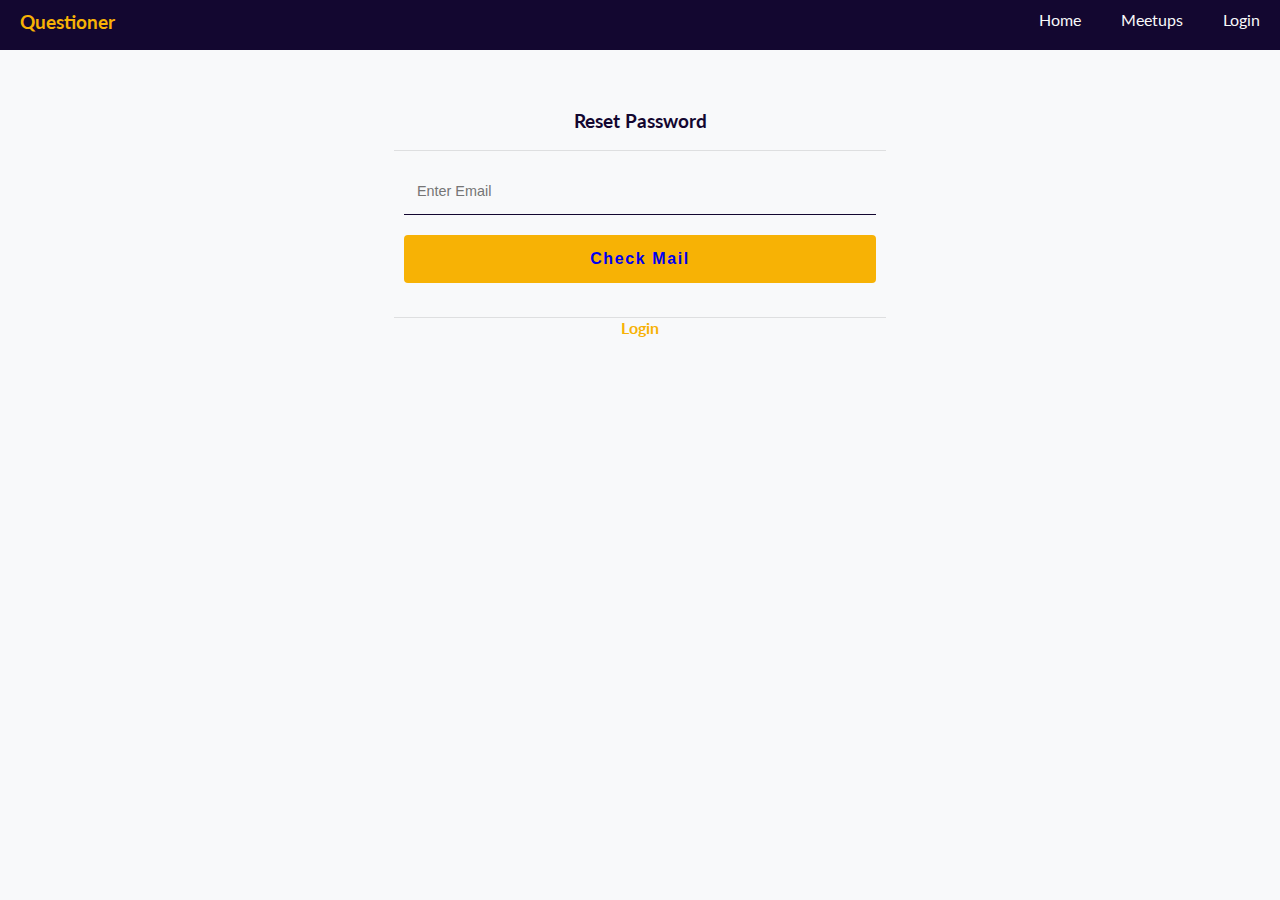
<file: reset_password.html>
<!DOCTYPE html>
<html>
  <head>
    <meta charset="utf-8"/>
    <meta name="description" content="Create and Schedule to attend meetups">
    <meta name="keywords" content="Meetups,Events">
    <meta name="author" content="kabochi James">
    <meta name="viewport" content="width=device-width, initial-scale=1.0">
    <link rel="stylesheet" href="css/framework.css">
    <link rel="stylesheet" href="css/style.css">
    <link rel="stylesheet" href="css/queries.css">
    <link rel="stylesheet" href="https://use.fontawesome.com/releases/v5.6.0/css/all.css" integrity="sha384-aOkxzJ5uQz7WBObEZcHvV5JvRW3TUc2rNPA7pe3AwnsUohiw1Vj2Rgx2KSOkF5+h" crossorigin="anonymous">
    <script type="text/javascript" src="js/main.js"></script>
    <title>Questioner | Reset</title>
  </head>
  <body class="bg-light">
    <!-- Start Navigation bar -->
  <div class="navbar">
    <nav class="text-light bg-primary">

      <div class="logo">
        <a class="text-yellow" href="index.html" ><span class="small"> <b>Questioner</b></span></a>
      </div>

      <div class="navbar-close" onclick="toggleNav()">
        <i class="fas fa-times"></i>
      </div>
      <div class="hamburger" onclick="toggleNav()">
        <i class="fas fa-bars"></i>
      </div>

      <ul class="list bg-primary mg-0 pd-0">
        <li class="list-item"><a href="index.html"> Home </a></li>
        <li class="list-item"><a href="meetups.html"> Meetups </a></li>
        <li class="list-item"><a href="login.html"> Login </a></li>
      </ul>

    </nav>
  </div>
  <!-- End Navigation bar -->

  <!-- Start content -->
  <section class="content">
    <div class="container">
        <div class="form text-center">
        <h3 class="text-primary">Reset Password</h3>
        <hr>
          <form action="" method="post" >
          <div class="form-group">
            <input class="form-control" type="email" placeholder="Enter Email">
          </div>

          <div class="form-group text-center">
            <button class="btn bg-yellow text-primary"><a href="new_password.html">Check Mail</a></button>
          </div>
          <div class="form-footer text-center">
            <span><a class="text-yellow" href="login.html"><b>Login</b></a></span>
          </div>


        </form>
      </div>

    </div>
  </section>
  <!-- End content -->

  </body>
</html>
</file>
<file: css/framework.css>
/*  google fonts */

@import url('https://fonts.googleapis.com/css?family=Lato');

/* End google fonts */

body{
  margin: 0;
  padding: 0;
  font-family: 'Lato', sans-serif;
  font-size: 16px;
}

body a{
  text-decoration: none!important;
}

/* Css Colours */

/*  background colours*/


.bg-dark{
  background-color: #343a40;
}
.bg-gray{
  background-color:#6c757d;
}

.bg-light{
  background-color: #f8f9fa;
}

.bg-white{
  background-color: #fff;
}

.bg-danger{
  background-color: #dc3545;
}

.bg-primary{
  background-color: #130730;
}

.bg-yellow{
  background-color: #f7b205;
}

.bg-success{
  background-color: #28a745;
}

/* Text colors */

.text-dark{
  color: #343a40;
}
.text-gray{
  color:#6c757d;
}

.text-light{
  color: #f8f9fa;
}

.text-white{
  color: #fff;
}

.text-danger{
  color: #dc3545;
}

.text-primary{
  color: #130730;
}

.text-yellow{
  color: #f7b205;
}

.text-success{
  color: #28a745;
}

/* End Css Colours */

.content{
  width: 100%;
}

.container{
  position: relative;
  top: calc(10%);
  width: 80%;
  margin: 0 auto;
  height: calc(70%);
  padding: 50px 20px;
  box-sizing: border-box;
}

.btn{
  cursor: pointer;
  display: inline-block;
  vertical-align: middle;
  padding: .375rem .75rem;
  line-height: 1.5;
  border-radius: .25rem;
  transition: .3s;
  border: none;
}

.img-responsive{
  max-width: 100%;
  height: auto;
}


/* Position css */


.text-center{
  text-align: center;
}
.text-left{
  text-align: left;
}
.text-right{
  text-align: right;
}

.float-right{
  float: right;
}
.float-left{
  float: left;
}

/* End Position css */



/* Border css */

.border-bottom{
  border-bottom: 1px solid rgba(0,0,0,.1);
}
.border-top{
  border-top: 1px solid rgba(0,0,0,.1);
}
.border-left{
  border-left: 1px solid rgba(0,0,0,.1);
}
.border-right{
  border-right: 1px solid rgba(0,0,0,.1);
}

/* End Border css */



/* Form css */

.form {
  position: relative;
  margin: 0 auto;
  width: calc(50%);
  margin-bottom: 100px;
}

.form .checkbox{
  vertical-align: center;
}

.form .form-image{
  border: none!important;
}

.form-footer{
  border-top: 1px solid rgba(0, 0, 0, 0.1);
  margin-top: 1.5em;
}

.form .form-footer a {
  box-sizing: border-box;
  text-decoration: none;
  padding: 20px 10px;

}

.form-group{
  padding: 10px 10px;
}
.form-group label{
  margin: 10px 12px;
}

.form-control{
  border: none;
  border-bottom: 1px solid #130730;
  padding: 1em .9em;
  width: calc(100%);
  background-color: transparent;
  color: #6c757d ;
  font-size: .9em;
  box-sizing: border-box;

}

.form-control:focus{
  border: none;
  border-bottom: 1px solid #130730;
  outline: none;
}

.form button{
  font-size: 1em;
  font-weight: bold;
  letter-spacing: .1em;
  height: 3em;
  width: calc(100%);
}

.form h3{
  padding: 10px 5px;
}



/* End Form css */


/* Elements css */

hr{
  border:0px;
  border-bottom: 1px solid rgba(0,0,0,.1);
}

.small{
  font-size: 0.8em !important;
}

.active{
  color: #f7b205 !important;
}

.mg-0{
  margin: 0px;
}

.pd-0{
  padding: : 0px;
}

.h3{
  padding: 20px;
  border-radius: 5px;
}


/* End Elements css */
</file>
<file: css/style.css>
/* Navigation */

nav{
  position: relative;
  top: 0;
  left: 0;
  width: 100%;
  height: 50px;
  box-sizing: border-box;
  line-height: 2.5em;

}

nav .logo{
  float: left ;
  font-size: 1.5em;
}

nav .list{
  list-style: none;
  float: right;
  display: flex;
}

nav .list-item{
  list-style: none;
}

nav .list-item a:hover{
  color: #f7b205;
  transition: .3s;
}

nav .logo a:hover{
  color: #f7b205;
  transition: .3s;
}

nav a{
  padding-left:20px;
  padding-right:20px;
  text-decoration: none;
  color: #f8f9fa;
}


.navbar-close{
  float: right;
  display: none;
}

.hamburger{

  float: right;
  display: none;

}

/* End Navigation */


/* banner css */


.banner{
  height: 20vh;
  background: linear-gradient(rgba(19,7, 48, 0.8),rgba(244, 178, 48, 0.4)),url(../media/banner.jpg);
  background-size:cover;
  background-repeat: no-repeat;
  background-position: center;
}

.banner-home{
  width: 100%;
  height: 50vh!important;
  background: linear-gradient(rgba(19,7, 48, 0.6),rgba(244, 178, 48, 0.4)),url(../media/banner-home.jpg);
  background-size:cover;
  background-repeat: no-repeat;
  background-position: center;
}

.banner h1,h2,h3,h4,h4,h6{
  margin: 0px;
  box-sizing: border-box;

}

.banner .btn:hover{
  background-color: #fff;
  opacity: .8;
}

/* End banner css */


/* Meet ups css */

.meetup{
  margin-bottom: 20px;
}

.meetup-img{
  border-radius: 10px;
  padding-bottom: 10px;
  width: 100%;
  height: 200px;
}

.meetup-heading-info{
  display: flex;
  padding-top: 10px;
}
.meetup-heading-info span{
  margin-right: .9em;
}

/* End Meetup css */


/* Question css */

.question-section{
  margin-top: 20px;
}

.question-info{
  padding: 10px;
}

.question-heading{
  box-sizing: border-box;
  padding-bottom: 10px;
}

.question-heading-info{
  display: flex;
  padding-top: 10px;
}

.question-heading-info span{
  margin-right: 20px;
}

#question-form{
  display:none;
}


/* End Question css */


/* Profile css */

.profile-container{
  display: flex;
  width: 100%;
  box-sizing: border-box;

}

.detail-container{
  display: flex;
  width: 100%;
  padding: 5px;

}

.detail-container span{
  margin-right: 20px;

}

.personal-info{
  box-sizing: border-box;
  padding: 20px;
  flex: 1.5 ;
  height: auto;
  border-radius: 10px;
  margin-right: 20px;
  justify-content: space-around;

}
.personal-info .flex-item:first-child{
  display: flex;
  justify-content: center;
  margin-bottom: 10px;
}

.personal-info-heading{
  box-sizing: border-box;
  padding-top: 10px;
  display: flex;
  flex-direction: column;
}

.personal-info-heading span{
  margin-bottom: 10px;
}

.profile-meetups{
  flex: 6;
  height: auto;
  padding: 20px;
  box-sizing: border-box;

}

.profile-meetups .meetup{
  margin-top: 20px;
}


.profile-img{
  width: 100px;
  height: 100px;
  border-radius: 100%;
  margin: 0 auto;
  justify-content: flex-end;
}

/* End profile css */

/* Comment css */

.comment-section{
  margin-top: 20px;
}

.comment-info{
  padding: 10px;
}

.comment-heading{
  box-sizing: border-box;
  padding-bottom: 10px;
}

.comment-heading-info{
  display: flex;
  padding-top: 10px;
}

.comment-heading-info span{
  margin-right: 20px;
}
.comment-info-footer{
  margin-top: 10px;
}

#comment-form{
  display: none;
}



/* End Comment css */
</file>
<file: css/queries.css>
/* Media queries css */

@media only screen and (max-width: 768px){
  nav div{
    padding: 4px 20px;
  }
  nav .hamburger{
    display: block;
  }
  nav a{
    padding-left:5px!important;
  }
  nav .list{
    display: none;
    width: calc(100%);
    flex-direction: column;
  }
  nav .list-item{
    padding-top:5px;
    padding-bottom:10px;
    padding-left:20px;
  }
  .form {
    position: relative;
    margin: 0 auto;
    width: calc(100%);
  }


}

@media only screen and (max-width: 925px){
  .profile-container{
    flex-direction: column;

  }
  .personal-info{
    display: flex;
    justify-content: flex-start;
  }

  .personal-info .flex-item:first-child{
    margin-right: 20px;
  }


}
</file>
